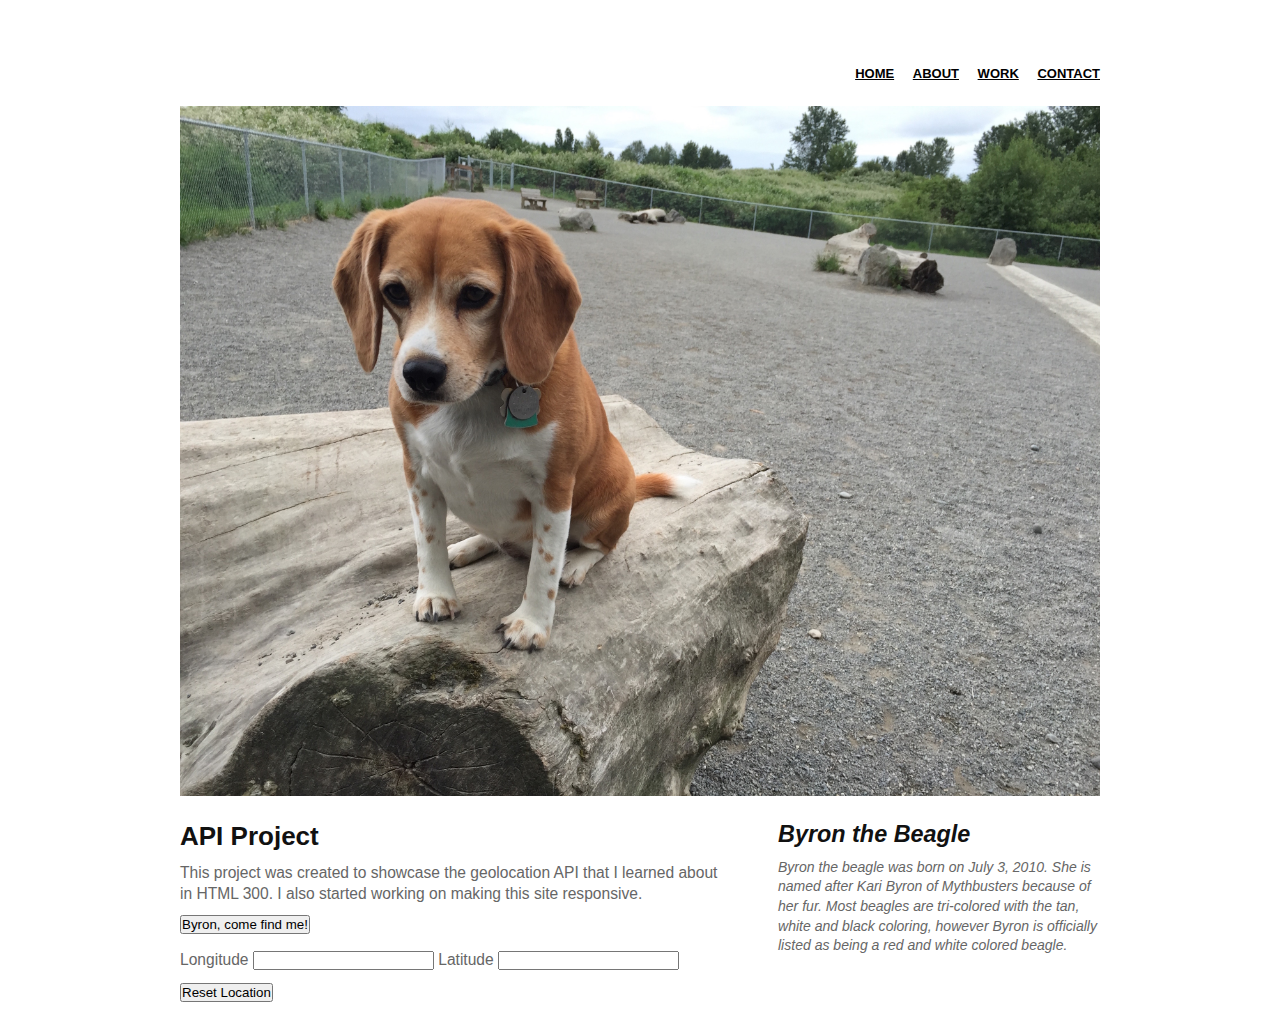
<file: index.html>
<!DOCTYPE html>
<!-- <<<<<<< HEAD -->
<!-- <html lang="en-us">
  <head>
    <meta charset="UTF-8">
    <title>Html300geolocation by cyneng</title>
    <meta name="viewport" content="width=device-width, initial-scale=1">
    <link rel="stylesheet" type="text/css" href="stylesheets/normalize.css" media="screen">
    <link href='http://fonts.googleapis.com/css?family=Open+Sans:400,700' rel='stylesheet' type='text/css'>
    <link rel="stylesheet" type="text/css" href="stylesheets/stylesheet.css" media="screen">
    <link rel="stylesheet" type="text/css" href="stylesheets/github-light.css" media="screen">
  </head>
  <body>
    <section class="page-header">
      <h1 class="project-name">Html300geolocation</h1>
      <h2 class="project-tagline"></h2>
      <a href="https://github.com/cyneng/html300geolocation" class="btn">View on GitHub</a>
      <a href="https://github.com/cyneng/html300geolocation/zipball/master" class="btn">Download .zip</a>
      <a href="https://github.com/cyneng/html300geolocation/tarball/master" class="btn">Download .tar.gz</a>
    </section>

    <section class="main-content">
      <h3>
<a id="welcome-to-github-pages" class="anchor" href="#welcome-to-github-pages" aria-hidden="true"><span class="octicon octicon-link"></span></a>Welcome to GitHub Pages.</h3>

<p>This automatic page generator is the easiest way to create beautiful pages for all of your projects. Author your page content here using GitHub Flavored Markdown, select a template crafted by a designer, and publish. After your page is generated, you can check out the new branch:</p>

<pre><code>$ cd your_repo_root/repo_name
$ git fetch origin
$ git checkout gh-pages
</code></pre>

<p>If you're using the GitHub for Mac, simply sync your repository and you'll see the new branch.</p>

<h3>
<a id="designer-templates" class="anchor" href="#designer-templates" aria-hidden="true"><span class="octicon octicon-link"></span></a>Designer Templates</h3>

<p>We've crafted some handsome templates for you to use. Go ahead and continue to layouts to browse through them. You can easily go back to edit your page before publishing. After publishing your page, you can revisit the page generator and switch to another theme. Your Page content will be preserved if it remained markdown format.</p>

<h3>
<a id="rather-drive-stick" class="anchor" href="#rather-drive-stick" aria-hidden="true"><span class="octicon octicon-link"></span></a>Rather Drive Stick?</h3>

<p>If you prefer to not use the automatic generator, push a branch named <code>gh-pages</code> to your repository to create a page manually. In addition to supporting regular HTML content, GitHub Pages support Jekyll, a simple, blog aware static site generator written by our own Tom Preston-Werner. Jekyll makes it easy to create site-wide headers and footers without having to copy them across every page. It also offers intelligent blog support and other advanced templating features.</p>

<h3>
<a id="authors-and-contributors" class="anchor" href="#authors-and-contributors" aria-hidden="true"><span class="octicon octicon-link"></span></a>Authors and Contributors</h3>

<p>You can <a href="https://github.com/blog/821" class="user-mention">@mention</a> a GitHub username to generate a link to their profile. The resulting <code>&lt;a&gt;</code> element will link to the contributor's GitHub Profile. For example: In 2007, Chris Wanstrath (<a href="https://github.com/defunkt" class="user-mention">@defunkt</a>), PJ Hyett (<a href="https://github.com/pjhyett" class="user-mention">@pjhyett</a>), and Tom Preston-Werner (<a href="https://github.com/mojombo" class="user-mention">@mojombo</a>) founded GitHub.</p>

<h3>
<a id="support-or-contact" class="anchor" href="#support-or-contact" aria-hidden="true"><span class="octicon octicon-link"></span></a>Support or Contact</h3>

<p>Having trouble with Pages? Check out the documentation at <a href="https://help.github.com/pages">https://help.github.com/pages</a> or contact <a href="mailto:support@github.com">support@github.com</a> and we’ll help you sort it out.</p>

      <footer class="site-footer">
        <span class="site-footer-owner"><a href="https://github.com/cyneng/html300geolocation">Html300geolocation</a> is maintained by <a href="https://github.com/cyneng">cyneng</a>.</span>

        <span class="site-footer-credits">This page was generated by <a href="https://pages.github.com">GitHub Pages</a> using the <a href="https://github.com/jasonlong/cayman-theme">Cayman theme</a> by <a href="https://twitter.com/jasonlong">Jason Long</a>.</span>
      </footer>

    </section>

  
  </body>
</html>

======= -->
<html lang="en">
	<head>
		<meta charset="utf-8"/>
		<title> Beagle for Hire</title>
		<meta name="viewport" content="width=device-width, minimum-scale=1.0, maximum-scale=1.0" />
		<link href="styles/main.css" type="text/css" rel="stylesheet">
		<script type='text/javascript' src='scripts/respond.min.js'></script>
		<!--[if lt IE 9]>
		<script src="//html5shiv.googlecode.com/svn/trunk/html5.js"></script>
		<![endif]-->
		
	</head>
	<body>
		
		<div id="wrapper">
		
			<header>
				
				<nav id="skipTo">
					<ul>
						<li>
							<a href="#main" title="Skip to Main Content">Skip to Main Content</a>
						</li>
					</ul>
				</nav>
				
				<h1>Beagle for Hire</h1>
				
				<nav>
					<ul>
						<li><a href="index.html" title="Home">Home</a></li>
						<li><a href="about.html" title="About">About</a></li>
						<li><a href="work.html" title="Work">Work</a></li>
						<li><a href="contact.html" title="Contact">Contact</a></li>
					</ul>
				</nav>
				
				<div id="banner">
					<img src="images/byron.jpg" alt="banner" />
				</div>
				
			</header>	
		
			<section id="main">
				<h1>API Project</h1>
				<p>This project was created to showcase the geolocation API that I learned about in HTML 300. I also started working on making this site responsive.</p>
				
				 <form name="mainlocation">
      				<input type="button" onclick="getLocation();" value="Byron, come find me!"/>  
      				<br>
      				<br> 
      				<p>
         				<label>Longitude</label>
         				<input type="text" name="longitude">
         				<label>Latitude</label>
         				<input type="text" name="latitude">
      				</p>
      				
      				<p>
        				<input type="button" value="Reset Location" onClick="this.form.reset()" />
      				</p>
   				</form> 

			</section>
		
			<aside>
				<h1>Byron the Beagle</h1>
				<p>Byron the beagle was born on July 3, 2010. She is named after Kari Byron of Mythbusters because of her fur. Most beagles are tri-colored with the tan, white and black coloring, however Byron is officially listed as being a red and white colored beagle.</p>
			</aside>
	
		</div>

	</body>
	<footer>
		
		<script src="scripts/geolocation.js"></script> 
	</footer>
</html>
<!-- >>>>>>> master -->
</file>
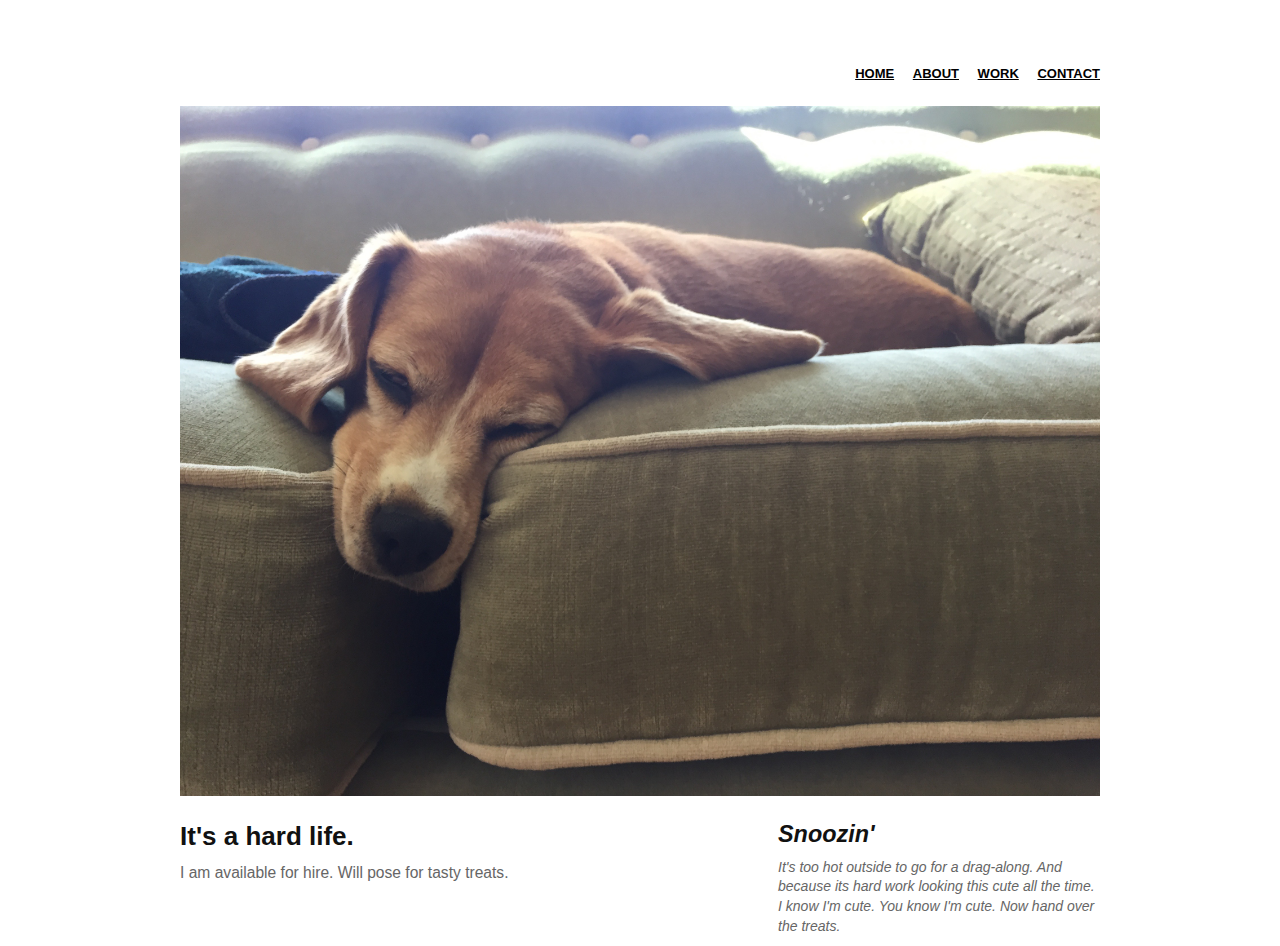
<file: about.html>
<!DOCTYPE html>
<html lang="en">
	<head>
		<meta charset="utf-8"/>
		<title> Beagle for Hire</title>
		<meta name="viewport" content="width=device-width, minimum-scale=1.0, maximum-scale=1.0" />
		<link href="styles/main.css" type="text/css" rel="stylesheet">
		<script type='text/javascript' src='scripts/respond.min.js'></script>
		<!--[if lt IE 9]>
		<script src="//html5shiv.googlecode.com/svn/trunk/html5.js"></script>
		<![endif]-->
		
	</head>
	<body>
		
		<div id="wrapper">
		
			<header>
				
				<nav id="skipTo">
					<ul>
						<li>
							<a href="#main" title="Skip to Main Content">Skip to Main Content</a>
						</li>
					</ul>
				</nav>
				
				<h1>Beagle for Hire</h1>
				
				<nav>
					<ul>
						<li><a href="index.html" title="Home">Home</a></li>
						<li><a href="about.html" title="About">About</a></li>
						<li><a href="work.html" title="Work">Work</a></li>
						<li><a href="contact.html" title="Contact">Contact</a></li>
					</ul>
				</nav>
				
				<div id="banner">
					<img src="images/byrononthecouch.jpg" alt="banner" />
				</div>
				
			</header>	
		
			<section id="main">
				<h1>It's a hard life.</h1>
				<p>I am available for hire. Will pose for tasty treats.</p>
				 
			</section>
		
			<aside>
				<h1>Snoozin'</h1>
				<p>It's too hot outside to go for a drag-along. And because its hard work looking this cute all the time. I know I'm cute. You know I'm cute. Now hand over the treats.</p>
			</aside>
	
		</div>

	</body>
	<footer>
		
		<script src="scripts/geolocation.js"></script> 
	</footer>
</html>
</file>
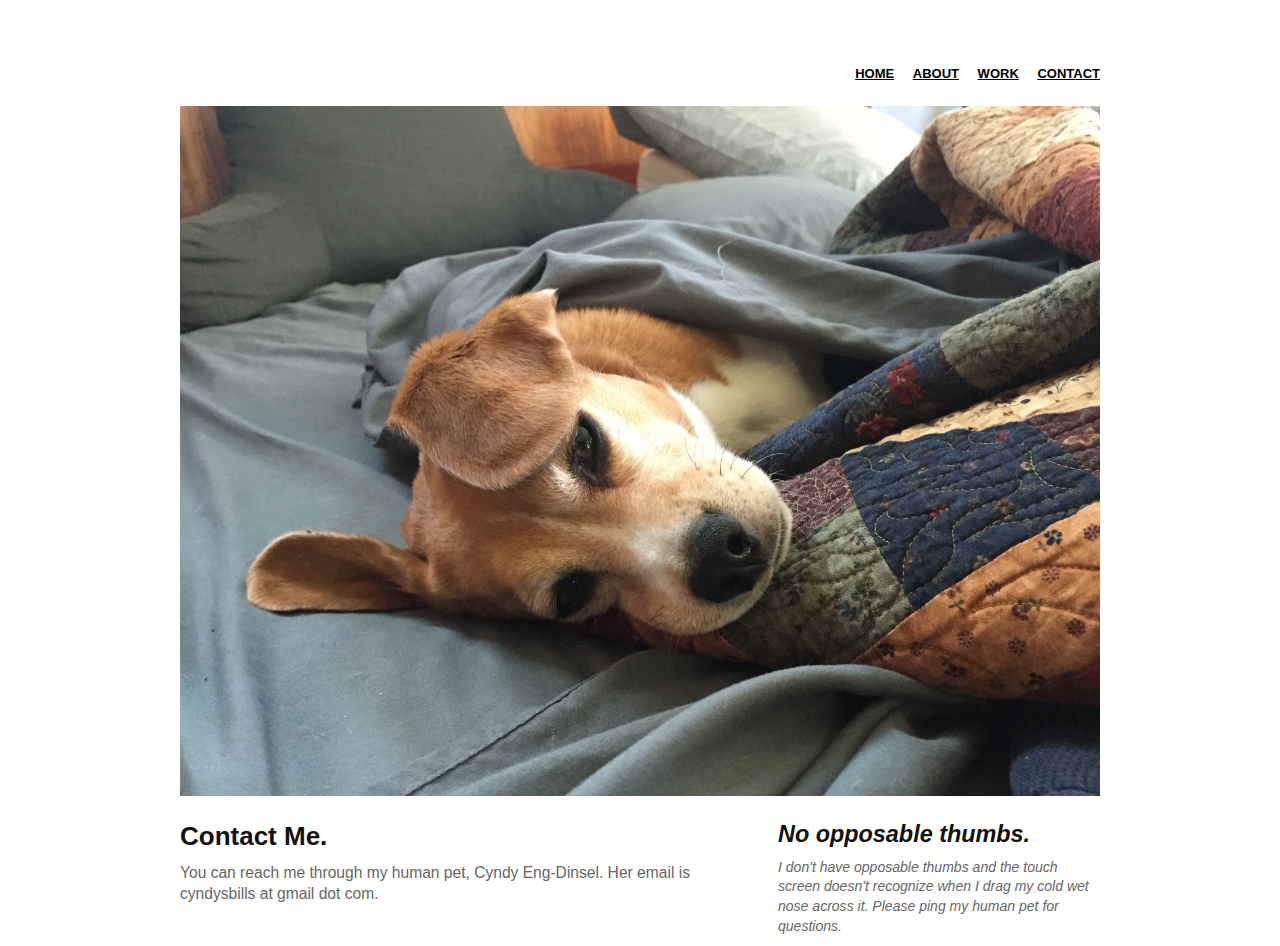
<file: contact.html>
<!DOCTYPE html>
<html lang="en">
	<head>
		<meta charset="utf-8"/>
		<title> Beagle for Hire</title>
		<meta name="viewport" content="width=device-width, minimum-scale=1.0, maximum-scale=1.0" />
		<link href="styles/main.css" type="text/css" rel="stylesheet">
		<script type='text/javascript' src='scripts/respond.min.js'></script>
		<!--[if lt IE 9]>
		<script src="//html5shiv.googlecode.com/svn/trunk/html5.js"></script>
		<![endif]-->
		
	</head>
	<body>
		
		<div id="wrapper">
		
			<header>
				
				<nav id="skipTo">
					<ul>
						<li>
							<a href="#main" title="Skip to Main Content">Skip to Main Content</a>
						</li>
					</ul>
				</nav>
				
				<h1>Beagle for Hire</h1>
				
				<nav>
					<ul>
						<li><a href="index.html" title="Home">Home</a></li>
						<li><a href="about.html" title="About">About</a></li>
						<li><a href="work.html" title="Work">Work</a></li>
						<li><a href="contact.html" title="Contact">Contact</a></li>
					</ul>
				</nav>
				
				<div id="banner">
					<img src="images/byrononthebed.jpg" alt="banner" />
				</div>
				
			</header>	
		
			<section id="main">
				<h1>Contact Me.</h1>
				<p>You can reach me through my human pet, Cyndy Eng-Dinsel. Her email is cyndysbills at gmail dot com.</p>
				 
			</section>
		
			<aside>
				<h1>No opposable thumbs.</h1>
				<p>I don't have opposable thumbs and the touch screen doesn't recognize when I drag my cold wet nose across it. Please ping my human pet for questions.</p>
			</aside>
	
		</div>

	</body>
	<footer>
		
		<script src="scripts/geolocation.js"></script> 
	</footer>
</html>
</file>
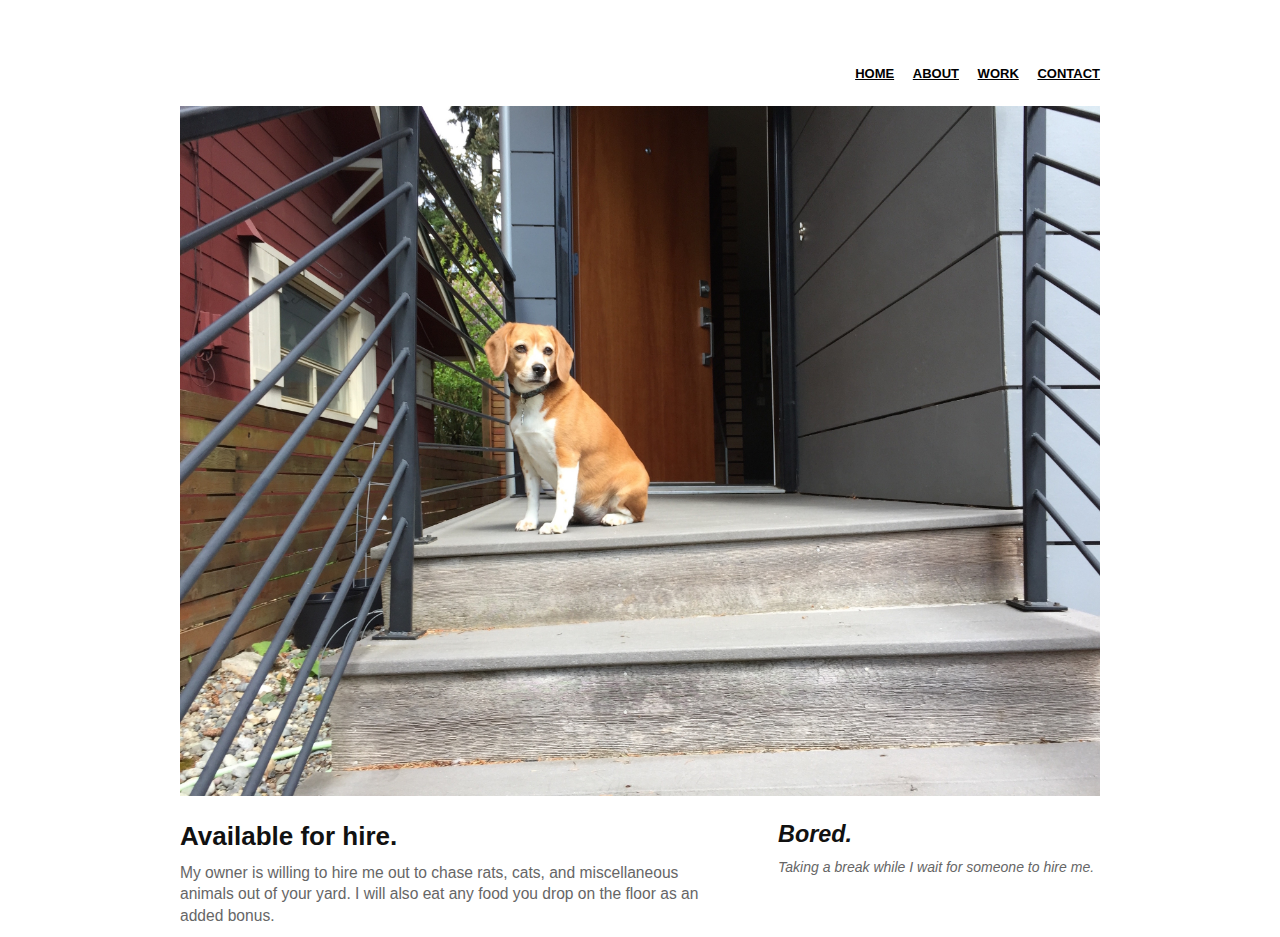
<file: work.html>
<!DOCTYPE html>
<html lang="en">
	<head>
		<meta charset="utf-8"/>
		<title> Beagle for Hire</title>
		<meta name="viewport" content="width=device-width, minimum-scale=1.0, maximum-scale=1.0" />
		<link href="styles/main.css" type="text/css" rel="stylesheet">
		<script type='text/javascript' src='scripts/respond.min.js'></script>
		<!--[if lt IE 9]>
		<script src="//html5shiv.googlecode.com/svn/trunk/html5.js"></script>
		<![endif]-->
		
	</head>
	<body>
		
		<div id="wrapper">
		
			<header>
				
				<nav id="skipTo">
					<ul>
						<li>
							<a href="#main" title="Skip to Main Content">Skip to Main Content</a>
						</li>
					</ul>
				</nav>
				
				<h1>Will work for treats.</h1>
				
				<nav>
					<ul>
						<li><a href="index.html" title="Home">Home</a></li>
						<li><a href="about.html" title="About">About</a></li>
						<li><a href="work.html" title="Work">Work</a></li>
						<li><a href="contact.html" title="Contact">Contact</a></li>
					</ul>
				</nav>
				
				<div id="banner">
					<img src="images/byronathouse.jpg" alt="banner" />
				</div>
				
			</header>	
		
			<section id="main">
				<h1>Available for hire.</h1>
				<p>My owner is willing to hire me out to chase rats, cats, and miscellaneous animals out of your yard. I will also eat any food you drop on the floor as an added bonus.</p>
				 
			</section>
		
			<aside>
				<h1>Bored.</h1>
				<p>Taking a break while I wait for someone to hire me.</p>
			</aside>
	
		</div>

	</body>
	<footer>
		
		<script src="scripts/geolocation.js"></script> 
	</footer>
</html>
</file>
<file: stylesheets/stylesheet.css>
* {
  box-sizing: border-box; }

body {
  padding: 0;
  margin: 0;
  font-family: "Open Sans", "Helvetica Neue", Helvetica, Arial, sans-serif;
  font-size: 16px;
  line-height: 1.5;
  color: #606c71; }

a {
  color: #1e6bb8;
  text-decoration: none; }
  a:hover {
    text-decoration: underline; }

.btn {
  display: inline-block;
  margin-bottom: 1rem;
  color: rgba(255, 255, 255, 0.7);
  background-color: rgba(255, 255, 255, 0.08);
  border-color: rgba(255, 255, 255, 0.2);
  border-style: solid;
  border-width: 1px;
  border-radius: 0.3rem;
  transition: color 0.2s, background-color 0.2s, border-color 0.2s; }
  .btn + .btn {
    margin-left: 1rem; }

.btn:hover {
  color: rgba(255, 255, 255, 0.8);
  text-decoration: none;
  background-color: rgba(255, 255, 255, 0.2);
  border-color: rgba(255, 255, 255, 0.3); }

@media screen and (min-width: 64em) {
  .btn {
    padding: 0.75rem 1rem; } }

@media screen and (min-width: 42em) and (max-width: 64em) {
  .btn {
    padding: 0.6rem 0.9rem;
    font-size: 0.9rem; } }

@media screen and (max-width: 42em) {
  .btn {
    display: block;
    width: 100%;
    padding: 0.75rem;
    font-size: 0.9rem; }
    .btn + .btn {
      margin-top: 1rem;
      margin-left: 0; } }

.page-header {
  color: #fff;
  text-align: center;
  background-color: #159957;
  background-image: linear-gradient(120deg, #155799, #159957); }

@media screen and (min-width: 64em) {
  .page-header {
    padding: 5rem 6rem; } }

@media screen and (min-width: 42em) and (max-width: 64em) {
  .page-header {
    padding: 3rem 4rem; } }

@media screen and (max-width: 42em) {
  .page-header {
    padding: 2rem 1rem; } }

.project-name {
  margin-top: 0;
  margin-bottom: 0.1rem; }

@media screen and (min-width: 64em) {
  .project-name {
    font-size: 3.25rem; } }

@media screen and (min-width: 42em) and (max-width: 64em) {
  .project-name {
    font-size: 2.25rem; } }

@media screen and (max-width: 42em) {
  .project-name {
    font-size: 1.75rem; } }

.project-tagline {
  margin-bottom: 2rem;
  font-weight: normal;
  opacity: 0.7; }

@media screen and (min-width: 64em) {
  .project-tagline {
    font-size: 1.25rem; } }

@media screen and (min-width: 42em) and (max-width: 64em) {
  .project-tagline {
    font-size: 1.15rem; } }

@media screen and (max-width: 42em) {
  .project-tagline {
    font-size: 1rem; } }

.main-content :first-child {
  margin-top: 0; }
.main-content img {
  max-width: 100%; }
.main-content h1, .main-content h2, .main-content h3, .main-content h4, .main-content h5, .main-content h6 {
  margin-top: 2rem;
  margin-bottom: 1rem;
  font-weight: normal;
  color: #159957; }
.main-content p {
  margin-bottom: 1em; }
.main-content code {
  padding: 2px 4px;
  font-family: Consolas, "Liberation Mono", Menlo, Courier, monospace;
  font-size: 0.9rem;
  color: #383e41;
  background-color: #f3f6fa;
  border-radius: 0.3rem; }
.main-content pre {
  padding: 0.8rem;
  margin-top: 0;
  margin-bottom: 1rem;
  font: 1rem Consolas, "Liberation Mono", Menlo, Courier, monospace;
  color: #567482;
  word-wrap: normal;
  background-color: #f3f6fa;
  border: solid 1px #dce6f0;
  border-radius: 0.3rem; }
  .main-content pre > code {
    padding: 0;
    margin: 0;
    font-size: 0.9rem;
    color: #567482;
    word-break: normal;
    white-space: pre;
    background: transparent;
    border: 0; }
.main-content .highlight {
  margin-bottom: 1rem; }
  .main-content .highlight pre {
    margin-bottom: 0;
    word-break: normal; }
.main-content .highlight pre, .main-content pre {
  padding: 0.8rem;
  overflow: auto;
  font-size: 0.9rem;
  line-height: 1.45;
  border-radius: 0.3rem; }
.main-content pre code, .main-content pre tt {
  display: inline;
  max-width: initial;
  padding: 0;
  margin: 0;
  overflow: initial;
  line-height: inherit;
  word-wrap: normal;
  background-color: transparent;
  border: 0; }
  .main-content pre code:before, .main-content pre code:after, .main-content pre tt:before, .main-content pre tt:after {
    content: normal; }
.main-content ul, .main-content ol {
  margin-top: 0; }
.main-content blockquote {
  padding: 0 1rem;
  margin-left: 0;
  color: #819198;
  border-left: 0.3rem solid #dce6f0; }
  .main-content blockquote > :first-child {
    margin-top: 0; }
  .main-content blockquote > :last-child {
    margin-bottom: 0; }
.main-content table {
  display: block;
  width: 100%;
  overflow: auto;
  word-break: normal;
  word-break: keep-all; }
  .main-content table th {
    font-weight: bold; }
  .main-content table th, .main-content table td {
    padding: 0.5rem 1rem;
    border: 1px solid #e9ebec; }
.main-content dl {
  padding: 0; }
  .main-content dl dt {
    padding: 0;
    margin-top: 1rem;
    font-size: 1rem;
    font-weight: bold; }
  .main-content dl dd {
    padding: 0;
    margin-bottom: 1rem; }
.main-content hr {
  height: 2px;
  padding: 0;
  margin: 1rem 0;
  background-color: #eff0f1;
  border: 0; }

@media screen and (min-width: 64em) {
  .main-content {
    max-width: 64rem;
    padding: 2rem 6rem;
    margin: 0 auto;
    font-size: 1.1rem; } }

@media screen and (min-width: 42em) and (max-width: 64em) {
  .main-content {
    padding: 2rem 4rem;
    font-size: 1.1rem; } }

@media screen and (max-width: 42em) {
  .main-content {
    padding: 2rem 1rem;
    font-size: 1rem; } }

.site-footer {
  padding-top: 2rem;
  margin-top: 2rem;
  border-top: solid 1px #eff0f1; }

.site-footer-owner {
  display: block;
  font-weight: bold; }

.site-footer-credits {
  color: #819198; }

@media screen and (min-width: 64em) {
  .site-footer {
    font-size: 1rem; } }

@media screen and (min-width: 42em) and (max-width: 64em) {
  .site-footer {
    font-size: 1rem; } }

@media screen and (max-width: 42em) {
  .site-footer {
    font-size: 0.9rem; } }
</file>
<file: stylesheets/github-light.css>
/*
   Copyright 2014 GitHub Inc.

   Licensed under the Apache License, Version 2.0 (the "License");
   you may not use this file except in compliance with the License.
   You may obtain a copy of the License at

       http://www.apache.org/licenses/LICENSE-2.0

   Unless required by applicable law or agreed to in writing, software
   distributed under the License is distributed on an "AS IS" BASIS,
   WITHOUT WARRANTIES OR CONDITIONS OF ANY KIND, either express or implied.
   See the License for the specific language governing permissions and
   limitations under the License.

*/

.pl-c /* comment */ {
  color: #969896;
}

.pl-c1      /* constant, markup.raw, meta.diff.header, meta.module-reference, meta.property-name, support, support.constant, support.variable, variable.other.constant */,
.pl-s .pl-v /* string variable */ {
  color: #0086b3;
}

.pl-e  /* entity */,
.pl-en /* entity.name */ {
  color: #795da3;
}

.pl-s .pl-s1 /* string source */,
.pl-smi      /* storage.modifier.import, storage.modifier.package, storage.type.java, variable.other, variable.parameter.function */ {
  color: #333;
}

.pl-ent /* entity.name.tag */ {
  color: #63a35c;
}

.pl-k /* keyword, storage, storage.type */ {
  color: #a71d5d;
}

.pl-pds              /* punctuation.definition.string, string.regexp.character-class */,
.pl-s                /* string */,
.pl-s .pl-pse .pl-s1 /* string punctuation.section.embedded source */,
.pl-sr               /* string.regexp */,
.pl-sr .pl-cce       /* string.regexp constant.character.escape */,
.pl-sr .pl-sra       /* string.regexp string.regexp.arbitrary-repitition */,
.pl-sr .pl-sre       /* string.regexp source.ruby.embedded */ {
  color: #183691;
}

.pl-v /* variable */ {
  color: #ed6a43;
}

.pl-id /* invalid.deprecated */ {
  color: #b52a1d;
}

.pl-ii /* invalid.illegal */ {
  background-color: #b52a1d;
  color: #f8f8f8;
}

.pl-sr .pl-cce /* string.regexp constant.character.escape */ {
  color: #63a35c;
  font-weight: bold;
}

.pl-ml /* markup.list */ {
  color: #693a17;
}

.pl-mh        /* markup.heading */,
.pl-mh .pl-en /* markup.heading entity.name */,
.pl-ms        /* meta.separator */ {
  color: #1d3e81;
  font-weight: bold;
}

.pl-mq /* markup.quote */ {
  color: #008080;
}

.pl-mi /* markup.italic */ {
  color: #333;
  font-style: italic;
}

.pl-mb /* markup.bold */ {
  color: #333;
  font-weight: bold;
}

.pl-md /* markup.deleted, meta.diff.header.from-file */ {
  background-color: #ffecec;
  color: #bd2c00;
}

.pl-mi1 /* markup.inserted, meta.diff.header.to-file */ {
  background-color: #eaffea;
  color: #55a532;
}

.pl-mdr /* meta.diff.range */ {
  color: #795da3;
  font-weight: bold;
}

.pl-mo /* meta.output */ {
  color: #1d3e81;
}
</file>
<file: styles/main.css>
/* Reset
------------------------------------------------------------ */
* { margin: 0; padding: 0; }
html { overflow-y: scroll;}
body { background:#ffffff; font-size: 13px; color: #666666; font-family: Arial, helvetica, sans-serif;}
ol, ul { list-style: none; margin: 0;}
ul li { margin: 0; padding: 0;}
h1 { margin-bottom: 10px; color: #111111;}	
a, img { outline: none; border:none; color: #000; font-weight: bold; text-transform: uppercase;}
p { margin: 0 0 10px; line-height: 1.4em; font-size: 1.2em;}
img { display: block; margin-bottom: 10px;}
aside { font-style: italic; font-size: 0.9em;}
article, aside, details, figcaption, figure,
footer, header, hgroup, menu, nav, section { 
    display: block;
	}
	
/* Structure */
#wrapper {
	width: 96%;	
	max-width: 920px;
	margin: auto;
	padding: 2%;
	} 

	#main {
		width: 60%;
		margin-right: 5%;
		float: left;
		}		
		
	aside {
		width: 35%;
		float: right;
		}

/* Logo H1 */
header h1 {
	height: 70px;
	width: 160px;
	float: left;
	display: block;
	/*background: url(../images/demo.gif) 0 0 no-repeat;*/
	text-indent: -9999px;
	}
		
/* Nav */
header nav {
	float: right;
	margin-top: 40px; 
	}
	
	header nav li {
		display: inline;
		margin-left: 15px;
		}

#skipTo {
	display: none;
	}
	#skipTo li {
		background: #b1fffc;
		}

/* Banner */			
#banner {
	float: left;
	margin-bottom: 15px;
	width: 100%;
	}

	#banner img {
		width: 100%;
		}


/* Media Queries */
@media screen and (max-width: 480px) {

	#skipTo {
		display: block;
		}
	
	header nav, #main, aside {
		float: left;
		clear: left;
		margin: 0 0 10px; 
		width: 100%;
		}	
		header nav li {
			margin: 0;
			background: #efefef;
			display: block;
			margin-bottom: 3px;
			}
			header nav a {
				display: block;
				padding: 10px;
				text-align: center;
				}			
}
</file>
